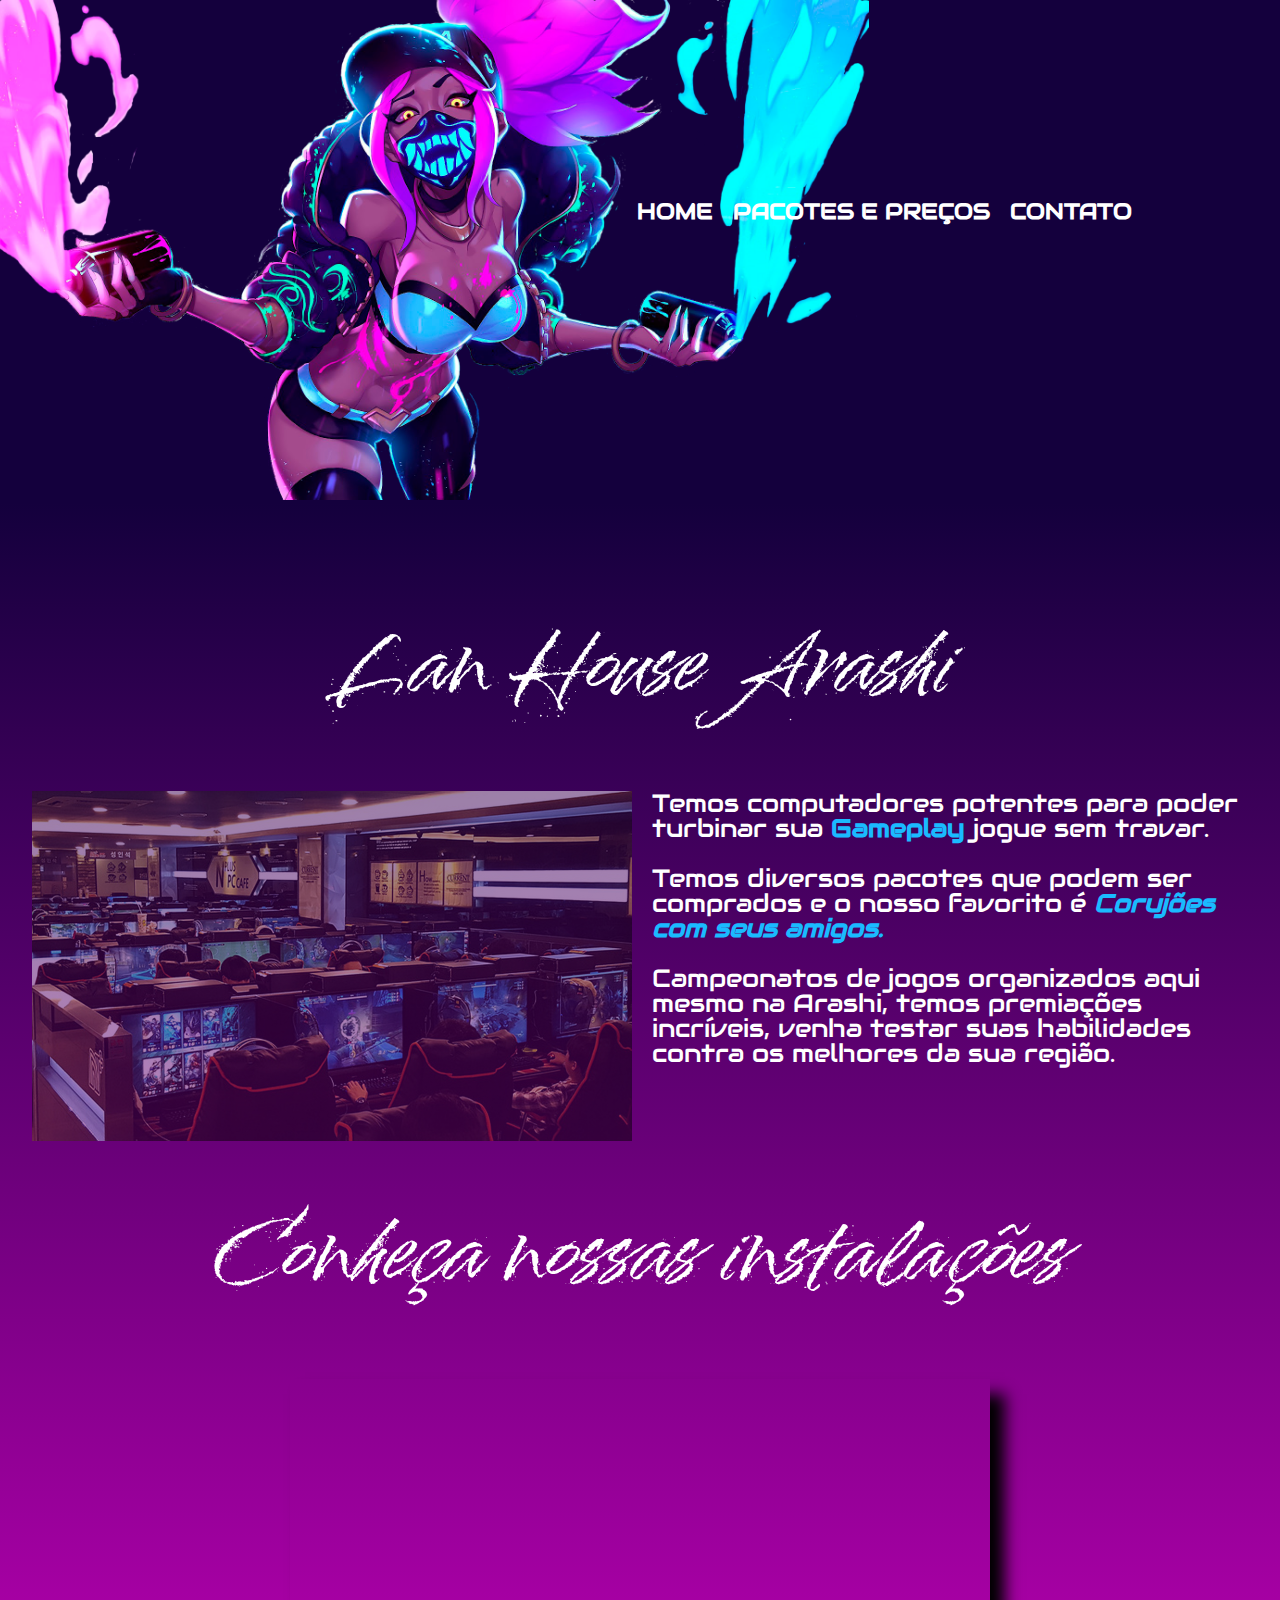
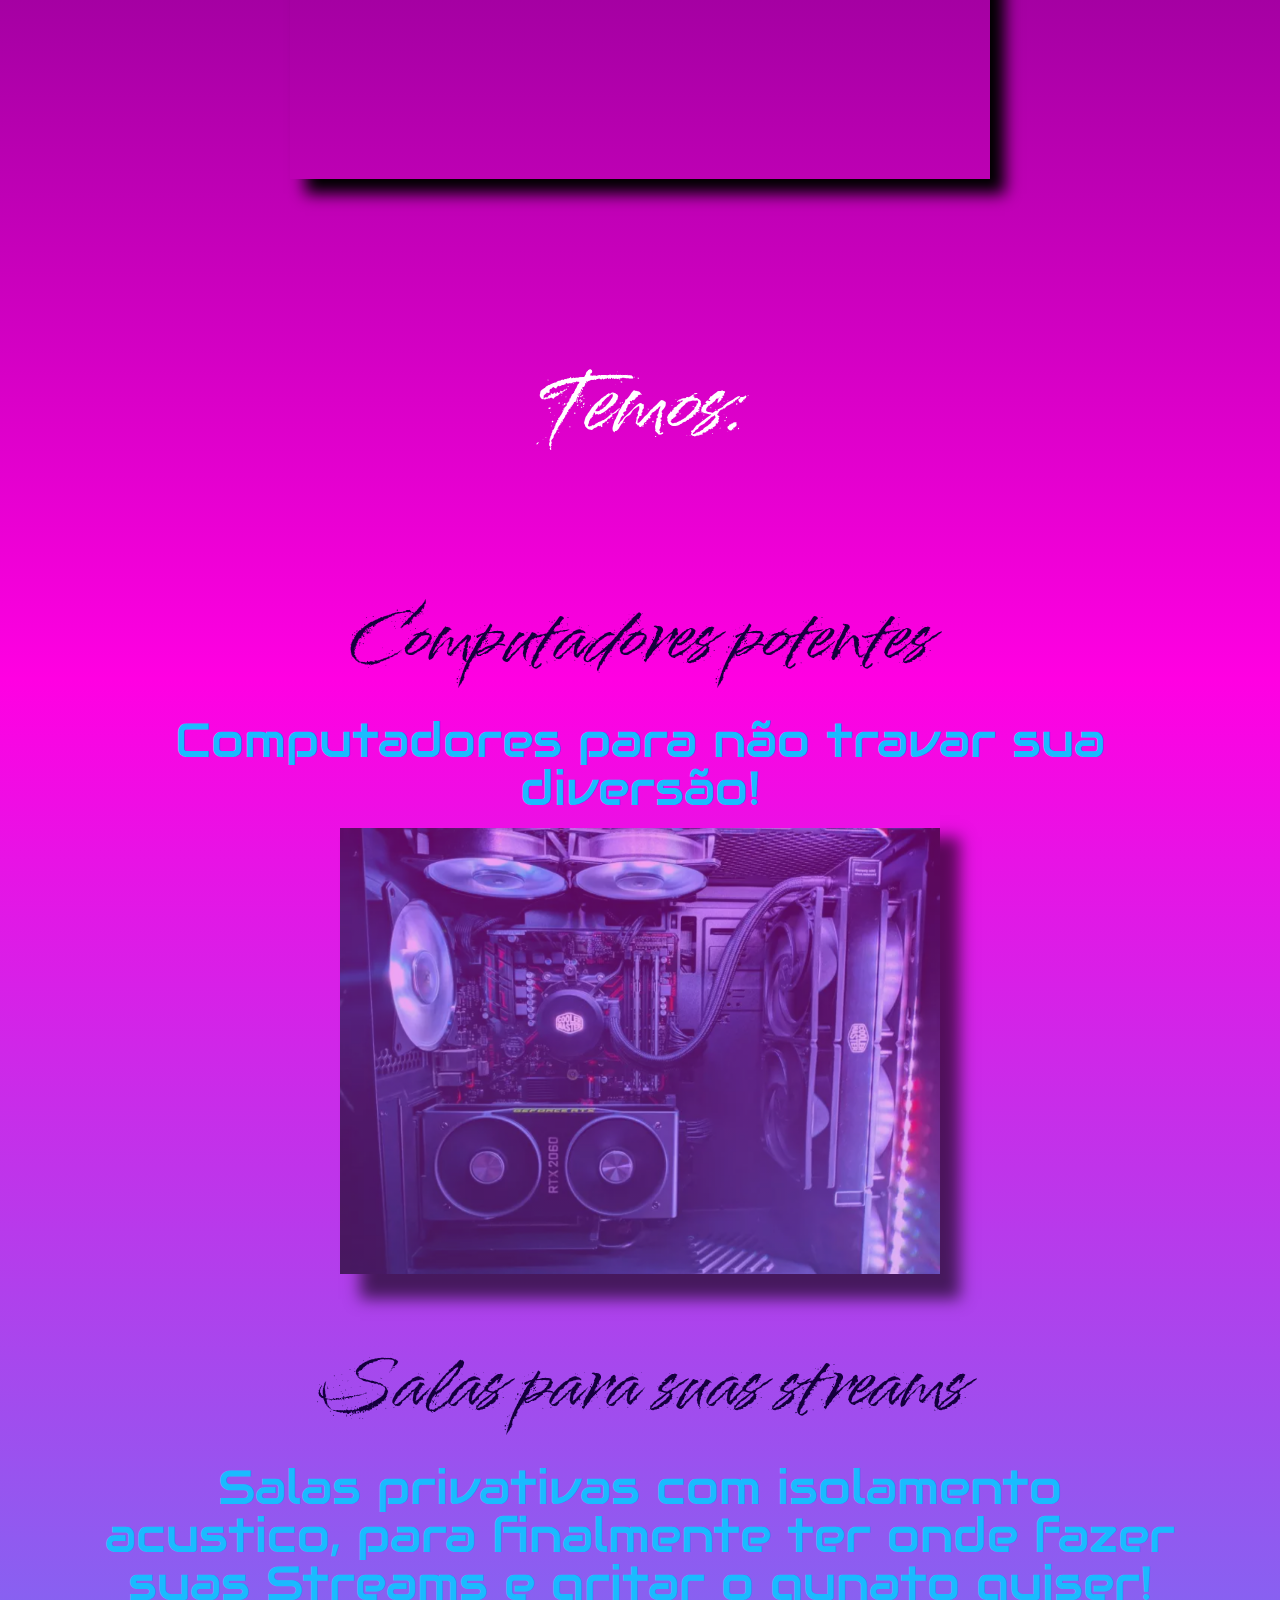
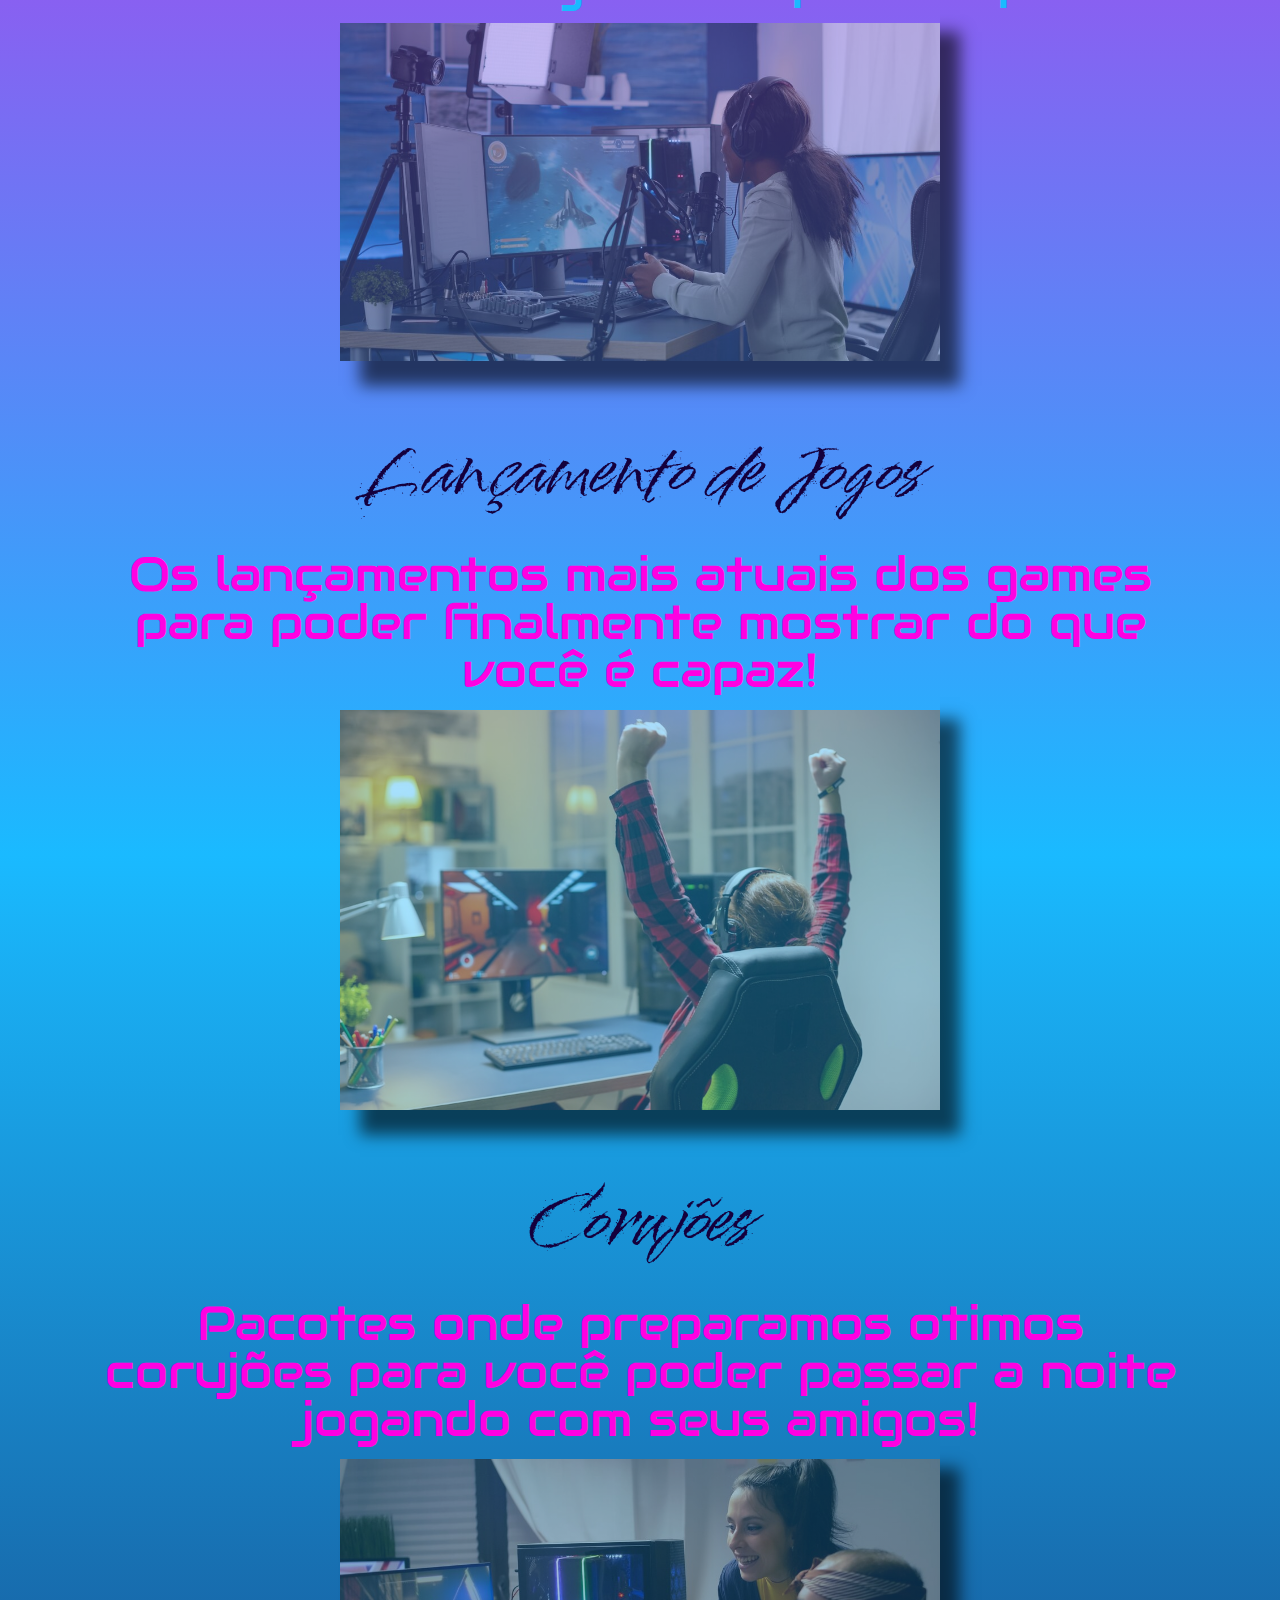
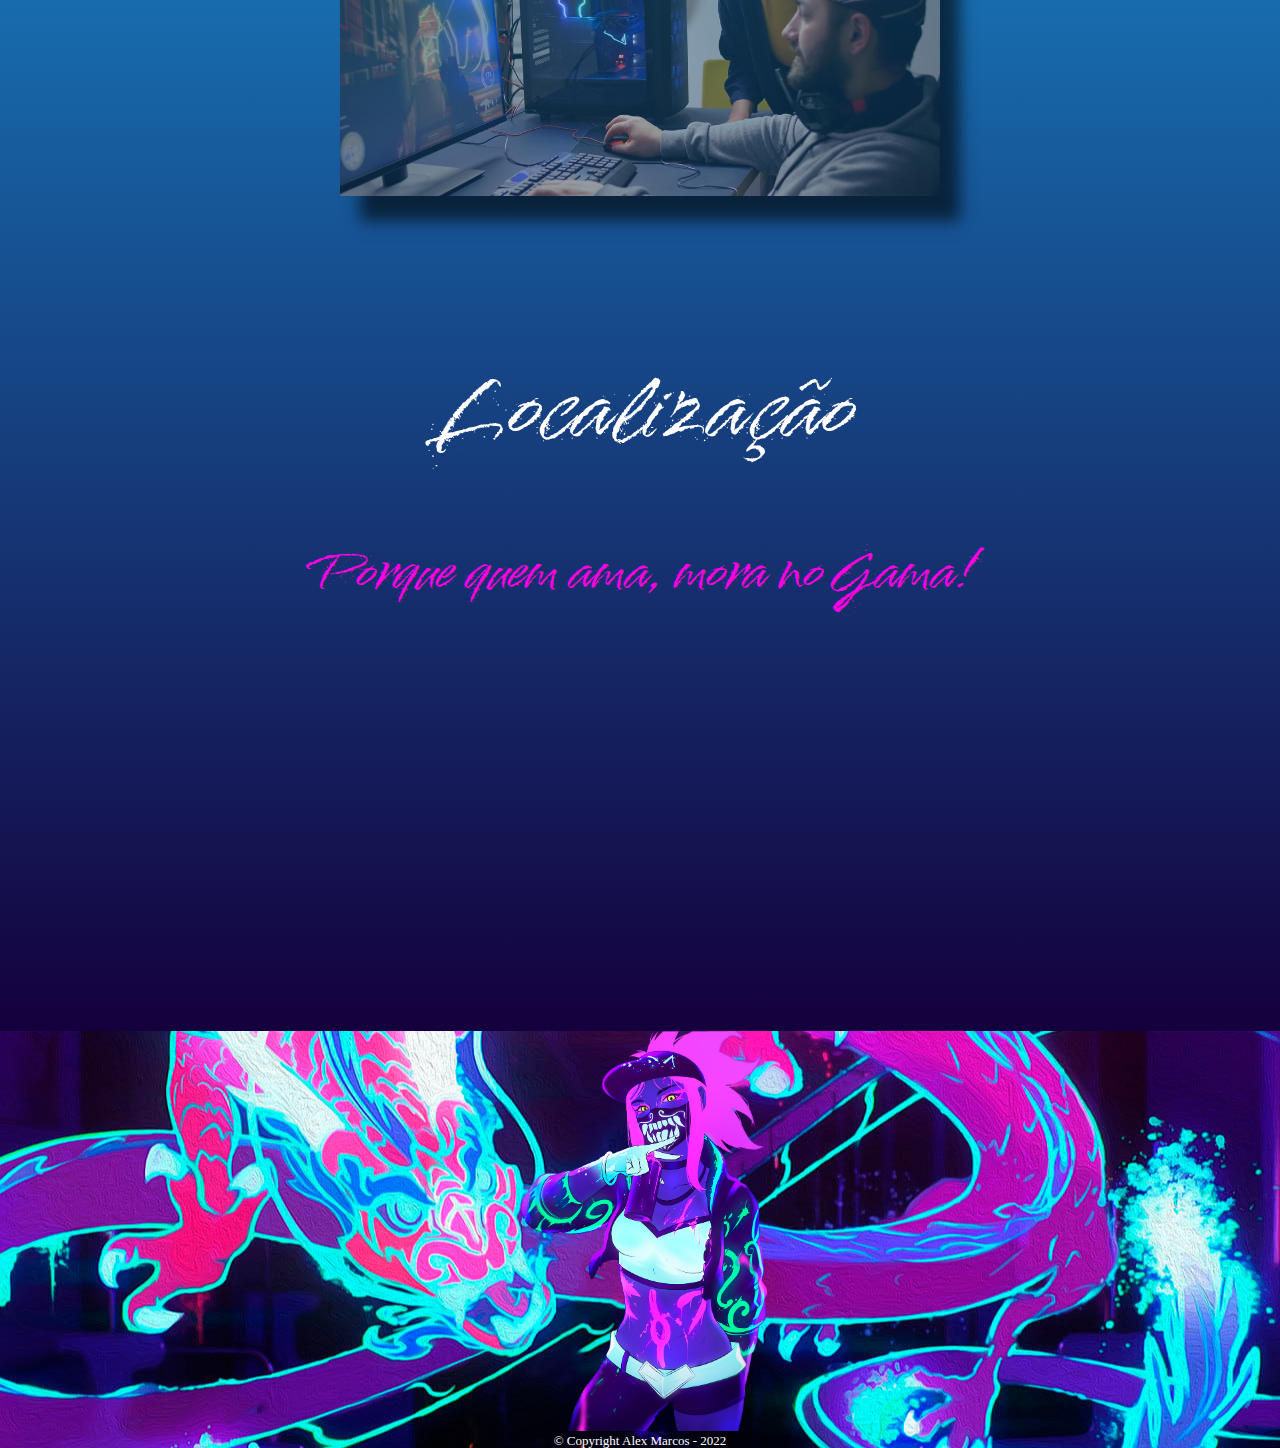
<file: index.html>
<!DOCTYPE html>
	<html lang="pt-br">
		<head>
			<meta charset="UTF-8">
			<meta name="viewport" content="width=device-width">
			<title>Arashi 嵐</title>
			<link rel="stylesheet" href="reset.css">
			<link rel="stylesheet" href="style.css">
			<link href="https://fonts.googleapis.com/css2?family=Splash&display=swap" rel="stylesheet">
			<link href="https://fonts.googleapis.com/css2?family=Audiowide&display=swap" rel="stylesheet">
		</head>

		<body>
			<header>
				<div class="caixa">
					<img id="logo" src="./assets/akaliprin.png">

					<nav class="menu">
						<ul>
							<li><a href="index.html">Home</a></li>
							<li><a href="pacotes.html">Pacotes e preços</a></li>
							<li><a href="contatos.html">Contato</a></li>
						</ul>
					</nav>
				</div>
			</header>
			
			<main>
				<section class="principal">
					<h2 class="titulo-principal">Lan House Arashi </h2>

					<img class="cyber" src="./assets/lanhouse.jpeg" alt="Pessoas em um Cyber Café.">


					<p>Temos computadores potentes para poder turbinar sua <strong> Gameplay </strong> jogue sem travar.</p> 

					<p>Temos diversos pacotes que podem ser comprados e o nosso favorito é <em> <strong>Corujões com seus amigos.</strong> </em> </p>
					<p>Campeonatos de jogos organizados aqui mesmo na Arashi, temos premiações incríveis, venha testar suas habilidades contra os melhores da sua região.</p>
			</section>

			<h4 class="titulo-principal"> Conheça nossas instalações</h4>

				<div class="video">

					<iframe width="100%" height="100%" src="https://www.youtube.com/embed/j3aBw70MrZs" title="YouTube video player" frameborder="0" allow="accelerometer; autoplay; clipboard-write; encrypted-media; gyroscope; picture-in-picture" allowfullscreen></iframe>
				</div>


			<section class="vantagens">
	
				<h3 class="titulo-principal">Temos:</h3>

					<ol>
						<li class="itens">Computadores potentes</li>
						<li class="subitens">Computadores para não travar sua diversão!</li>
						<li><img class="imgvantagem" src="./assets/setup.png" alt="Interior de um computador."></li>
					
						<li class="itens">Salas para suas streams</li>
						<li class="subitens">Salas privativas com isolamento acustico, para finalmente ter onde fazer suas Streams e gritar o qunato quiser!</li>
						<li><img class="imgvantagem" src="./assets/stream.jpg" alt="Mulher fazendo Streaming de Games."></li>
						
						<li class="itens">Lançamento de Jogos</li>
						<li class="subitens">Os lançamentos mais atuais dos games para poder finalmente mostrar do que você é capaz!</li>
						<li><img class="imgvantagem" src="./assets/win.jpg" alt="Homem comemorando a vitória no Jogo."></li>
						
						<li class="itens">Corujões</li>
						<li class="subitens">Pacotes onde preparamos otimos corujões para você poder passar a noite jogando com seus amigos!</li>
						<li><img class="imgvantagem" src="./assets/corujão.jpg" alt="Um homem e uma mulher jogando juntos."></li>
					</ol>
			</section>



				<section class="mapa">
					
					<h5 class="titulo-principal">Localização</h5>
					<p>Porque quem ama, mora no Gama!</p>

				<div class="mapaconteudo">
					<iframe src="https://www.google.com/maps/embed?pb=!1m18!1m12!1m3!1d4831.798096797018!2d-48.060114166112086!3d-16.01353452447954!2m3!1f0!2f0!3f0!3m2!1i1024!2i768!4f13.1!3m3!1m2!1s0x9359800b757b5441%3A0xd306fe775f079c6f!2sGama%20Shopping!5e0!3m2!1spt-BR!2sbr!4v1658174211077!5m2!1spt-BR!2sbr" width="100%" height="300" style="border:0;" allowfullscreen="" loading="lazy" referrerpolicy="no-referrer-when-downgrade"></iframe>
				</div>
				</section>

			</main>
		</body>
	
	<footer>
		<img id="logo2" src="./assets/akalilogo2.png">
		<p class="copyright"> &copy; Copyright Alex Marcos - 2022</p>
	</footer>

	</html>
</file>
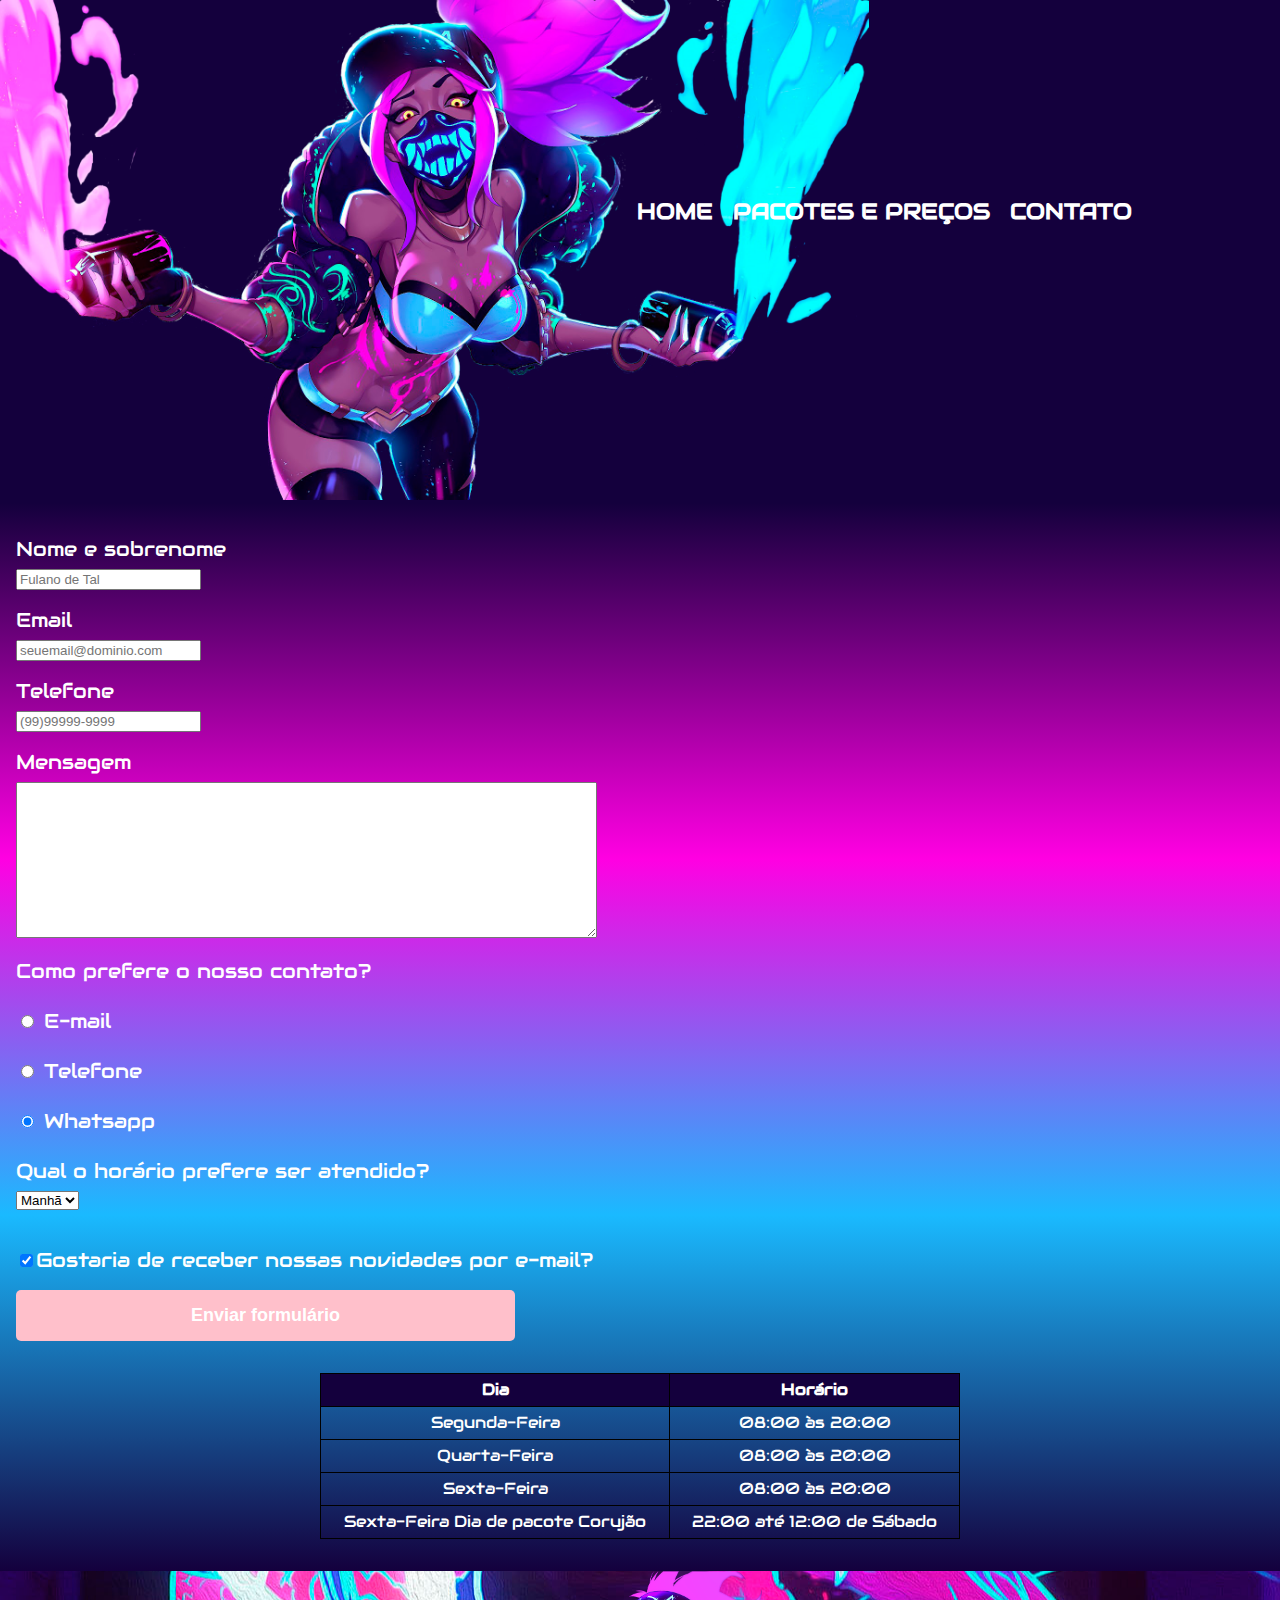
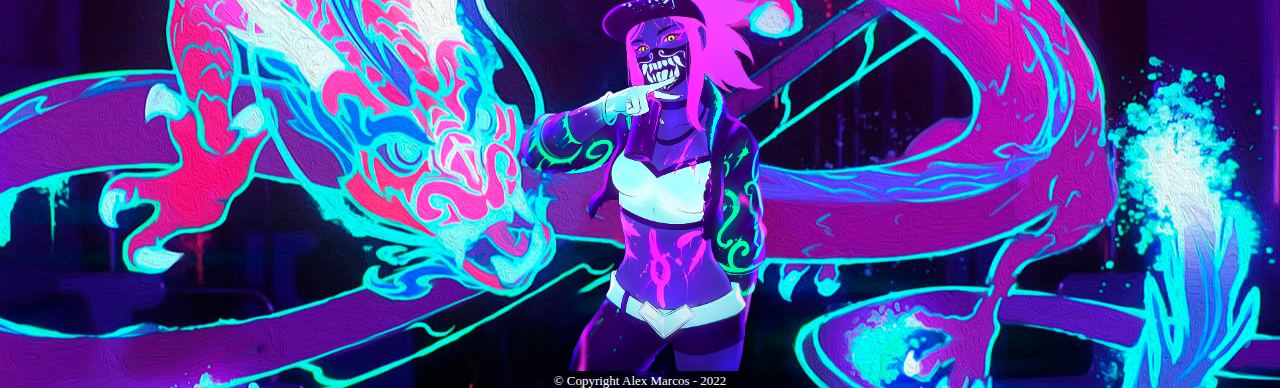
<file: contatos.html>
<!DOCTYPE html>
<html>
	<head>
		<meta charset="UTF-8">
		<meta name="viewport" content="width=device-width">
		<title>Contatos Arashi</title>
		<link rel="stylesheet" href="reset.css">
		<link rel="stylesheet" href="style.css">
		<link href="https://fonts.googleapis.com/css2?family=Audiowide&display=swap" rel="stylesheet">
		<link href="https://fonts.googleapis.com/css2?family=Press+Start+2P&family=Splash&display=swap" rel="stylesheet">
				
	</head>
	<body>
		<header>
			<div class="caixa">
				<h1><img id="logo" src="./assets/akaliprin.png" alt="Banner da Lanhouse"></h1>

				<nav>
					<ul>
						<li><a href="index.html">Home</a></li>
						<li><a href="pacotes.html">Pacotes e preços</a></li>
						<li><a href="contatos.html">Contato</a></li>
					</ul>
				</nav>
			</div>
		</header>
		
		<main>
			<form>
				<label for="nomesobrenome">Nome e sobrenome</label>
				<input type="text" id="nomesobrenome" class="input-padrão" required placeholder="Fulano de Tal">
				
				<label for="email">Email</label>
				<input type="email" id="email"  class="input-padrão" required placeholder="seuemail@dominio.com">

				<label for="telefone">Telefone</label>
				<input type="tel" id="telefone"  class="input-padrão" required placeholder="(99)99999-9999">

				<label for="mensagem">Mensagem</label>
				<textarea cols="70" rows="10" id="mensagem"  class="input-padrão" required></textarea>

				<fieldset>
					<legend>Como prefere o nosso contato?</legend>
					<label for="radio-email"> <input type="radio" name="contato" value="email" id="radio-email"> E-mail</label>
					
					<label for="radio-telefone"> <input type="radio" name="contato" value="telefone" id="radio-telefone"> Telefone</label>
					

					<label for="radio-whatsapp"> <input type="radio" name="contato" value="whatsapp" id="radio-whatsapp" checked> Whatsapp</label>
					</fieldset>

					<fieldset>
					<legend>Qual o horário prefere ser atendido?</legend>
					<select>
						<option>Manhã</option>
						<option>Tarde</option>
						<option>Noite</option>
					</select>
				</fieldset>

				<label class="checkbox"><input type="checkbox" checked>Gostaria de receber nossas novidades por e-mail?</label>

				<input type="submit" value="Enviar formulário" class="enviar">

			</form>
			
		<div class="tabela">
			<table>
				<thead>
					<tr>
						<th>Dia</th>
						<th>Horário</th>
					</tr>
				</thead>

				<tbody>
					<tr>
						<td>Segunda-Feira</td>
						<td>08:00 às 20:00</td>
					</tr>
				
					<tr>
						<td>Quarta-Feira</td>
						<td>08:00 às 20:00</td>
					</tr>
					<tr>
						<td>Sexta-Feira</td>
						<td>08:00 às 20:00</td>
					</tr>

					<tr>
						<td>Sexta-Feira Dia de pacote Corujão</td>
						<td>22:00 até 12:00 de Sábado</td>
					</tr>
				</tbody>
			</div>

			</table>

		 </main>



	<footer>
		<img id="logo2" src="./assets/akalilogo2.png" alt="Logo da Lanhouse">
		<p class="copyright"> &copy; Copyright Alex Marcos - 2022</p>
	</footer>

	</body>
</html>
</file>
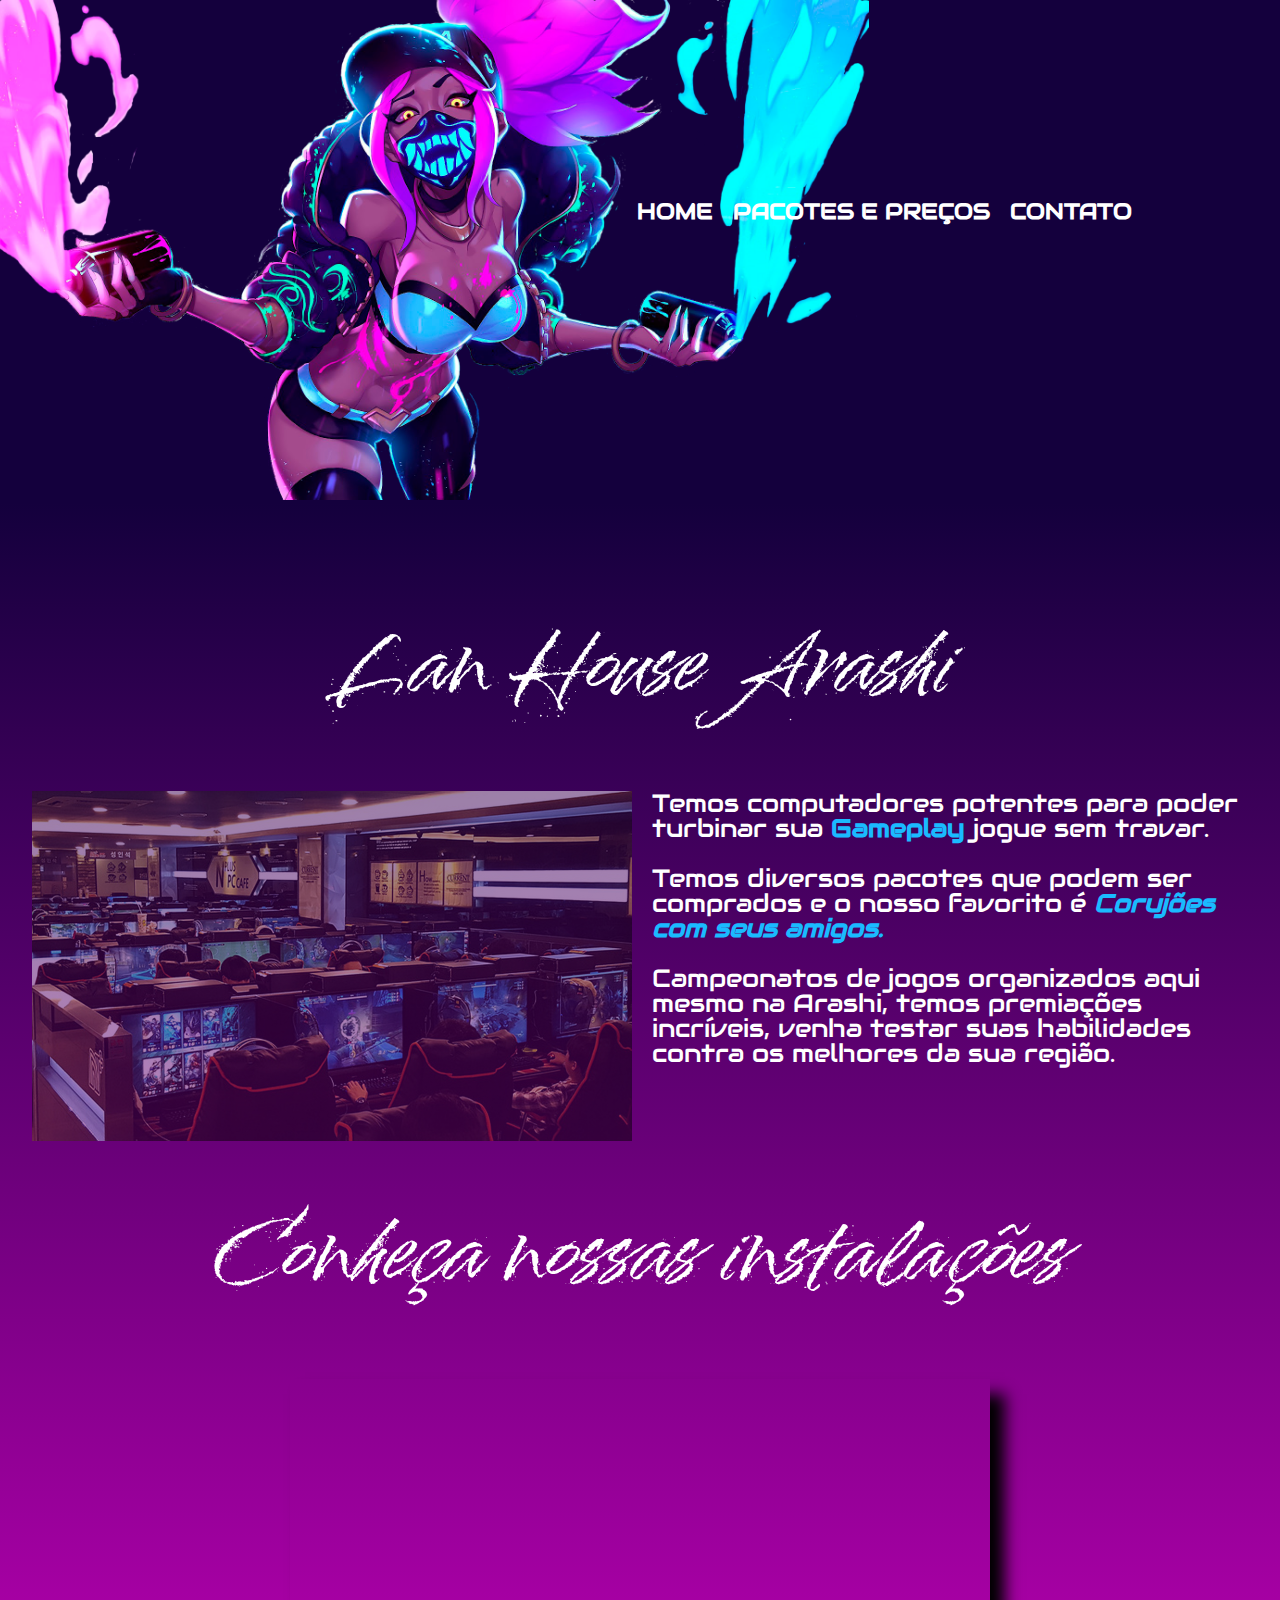
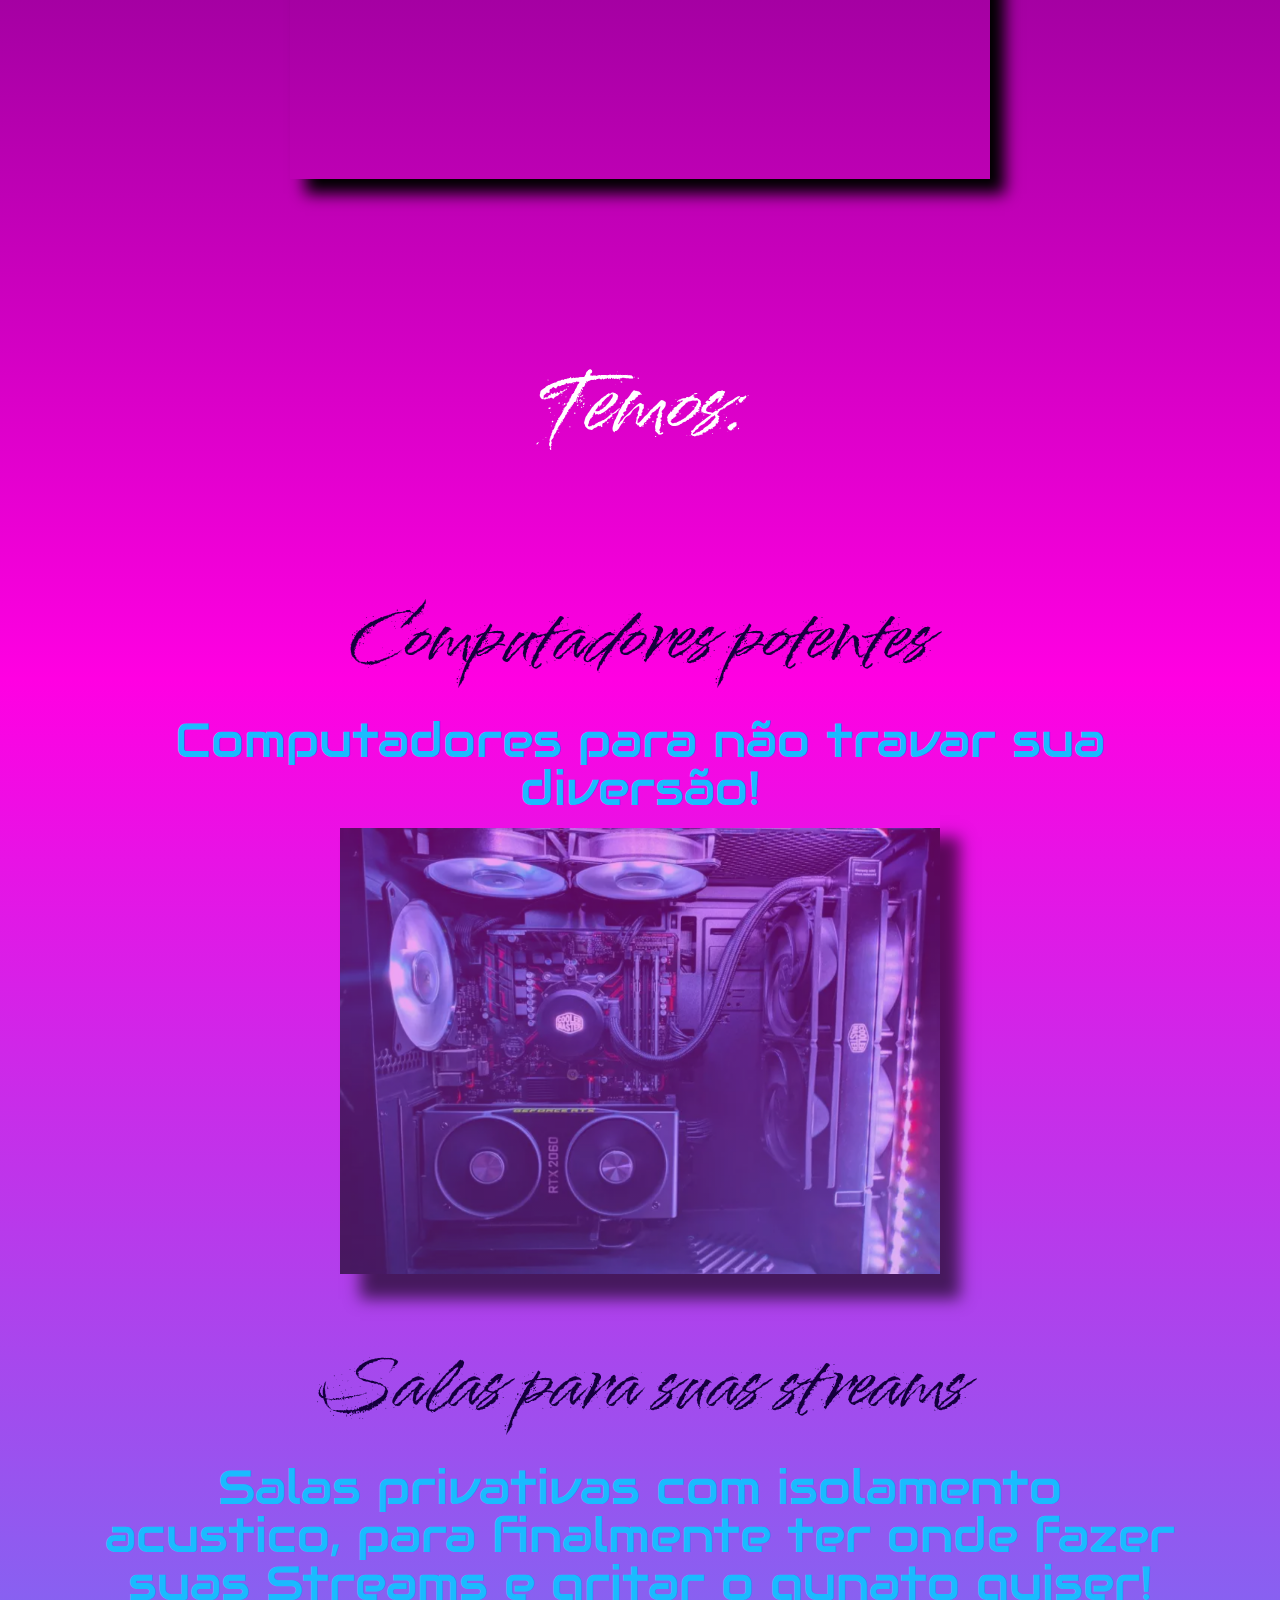
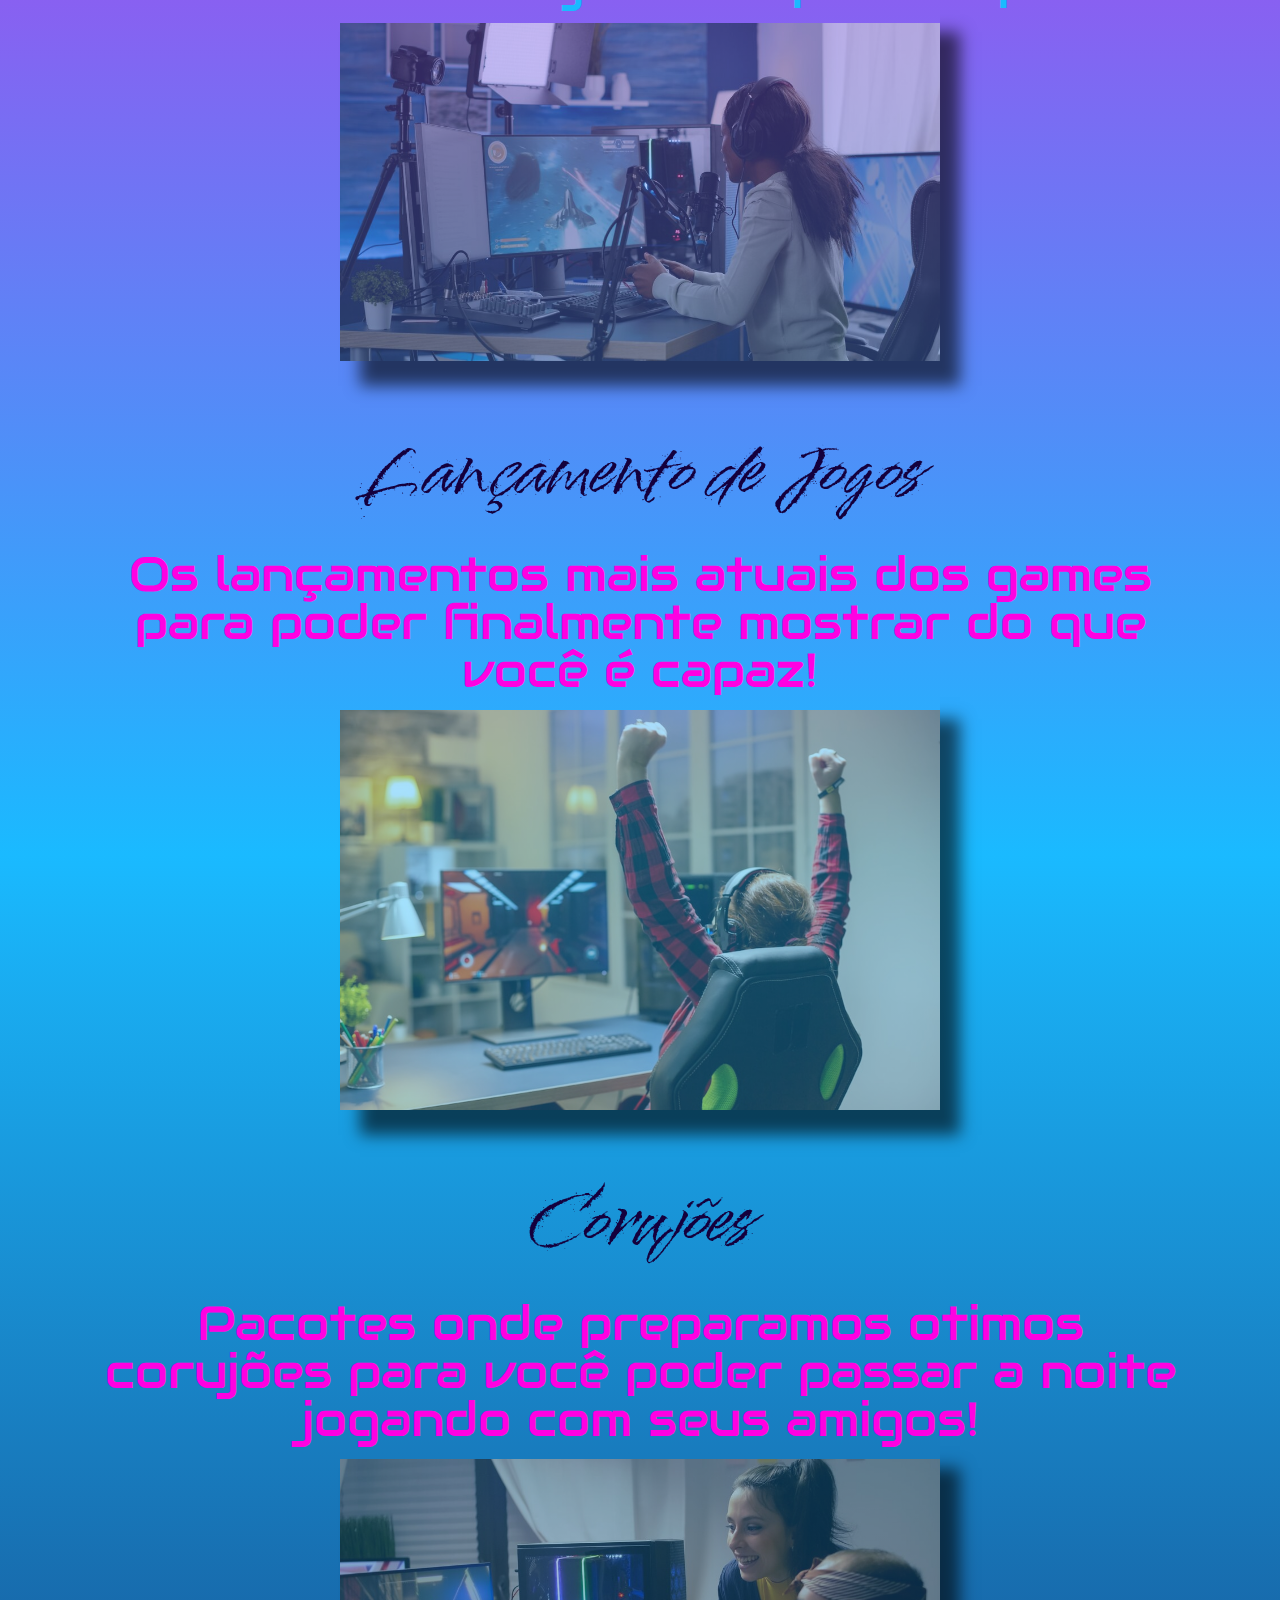
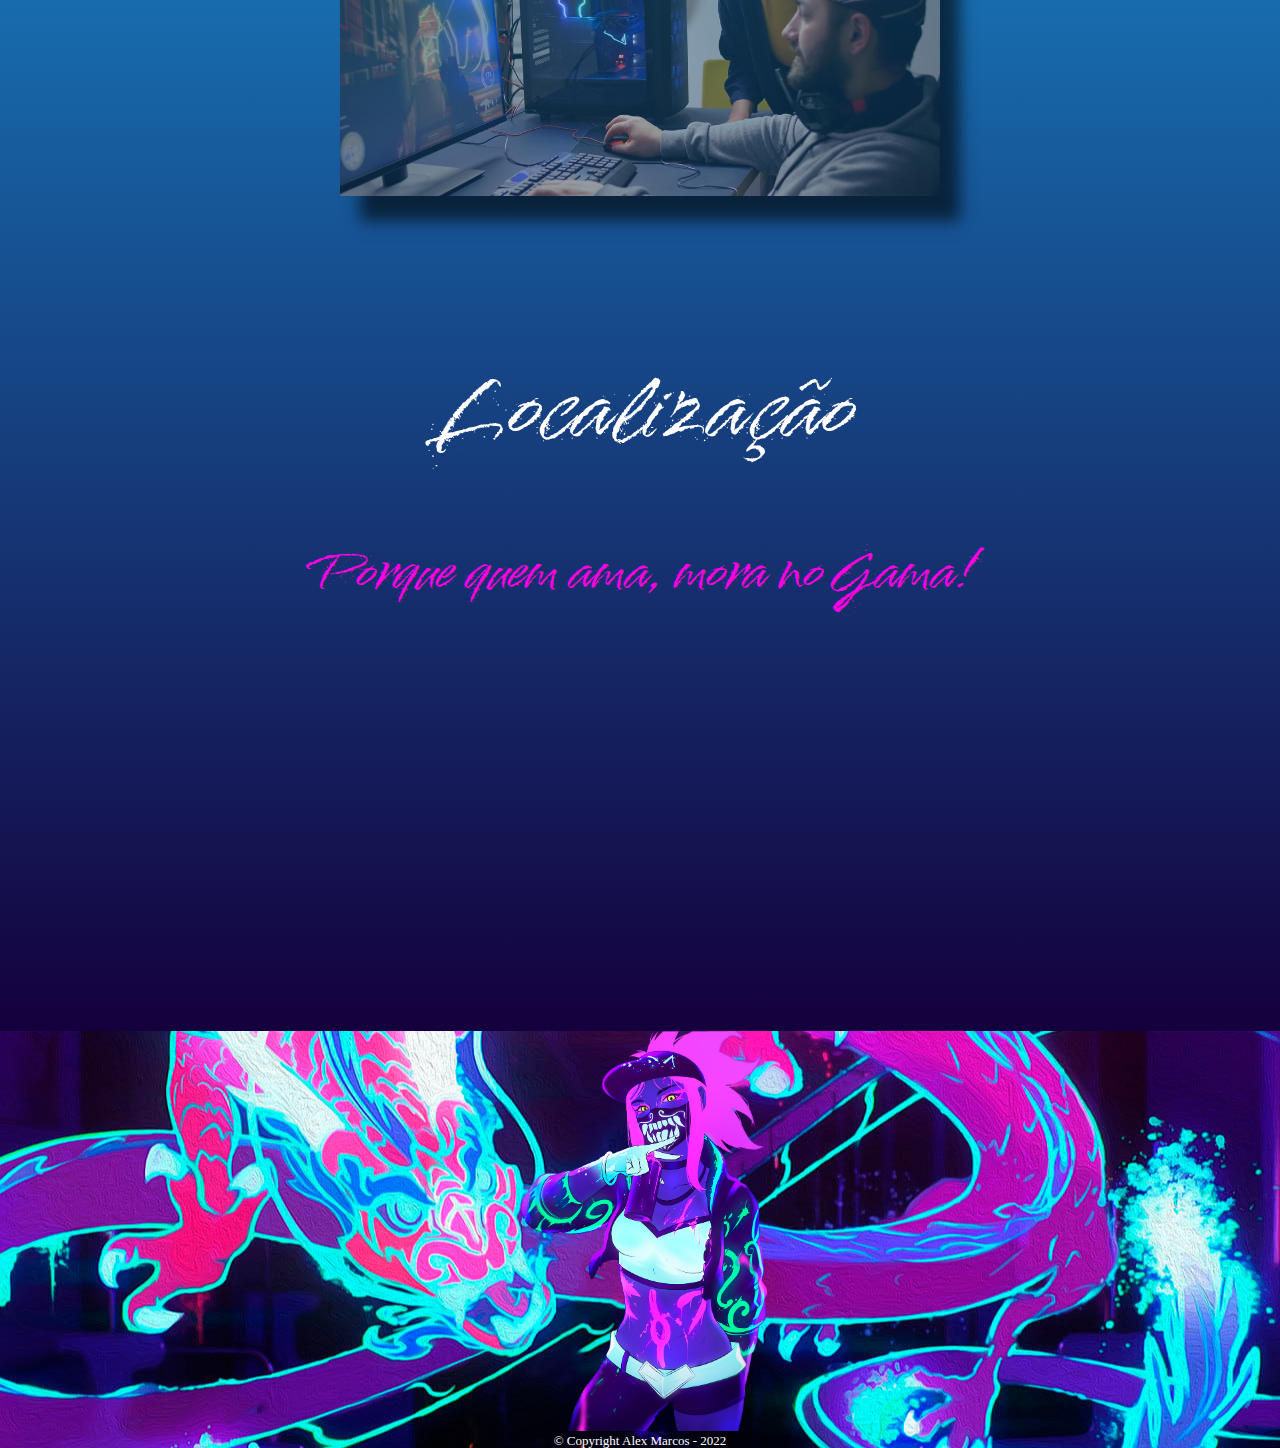
<file: home.html>
<!DOCTYPE html>
	<html lang="pt-br">
		<head>
			<meta charset="UTF-8">
			<title>Arashi 嵐</title>
			<link rel="stylesheet" href="reset.css">
			<link rel="stylesheet" href="style.css">
			<link href="https://fonts.googleapis.com/css2?family=Splash&display=swap" rel="stylesheet">
			<link href="https://fonts.googleapis.com/css2?family=Audiowide&display=swap" rel="stylesheet">
		</head>

		<body>
			<header>
				<div class="caixa">
				<img id="logo" src="./assets/akaliprin.png">

				<nav>
					<ul>
						<li><a href="home.html">Home</a></li>
						<li><a href="pacotes.html">Pacotes e preços</a></li>
						<li><a href="contatos.html">Contato</a></li>
					</ul>
				</nav>
			</div>
			</header>
			
			<main>
				<section class="principal">
					<h2 class="titulo-principal">Lan House Arashi </h2>

					<img class="cyber" src="./assets/lanhouse.jpeg" alt="Pessoas em um Cyber Café.">


					<p>Temos computadores potentes para poder turbinar sua <strong> Gameplay </strong> jogue sem travar.</p> 

					<p>Temos diversos pacotes que podem ser comprados e o nosso favorito é <em> <strong>Corujões com seus amigos.</strong> </em> </p>
					<p>Campeonatos de jogos organizados aqui mesmo na Arashi, temos premiações incríveis, venha testar suas habilidades contra os melhores da sua região.</p>
			</section>

			<h4 class="titulo-principal"> Conheça nossas instalações</h4>

				<div class="video">

					<iframe width="700" height="400" src="https://www.youtube.com/embed/j3aBw70MrZs" title="YouTube video player" frameborder="0" allow="accelerometer; autoplay; clipboard-write; encrypted-media; gyroscope; picture-in-picture" allowfullscreen></iframe>
				</div>


			<section class="vantagens">
	
				<h3 class="titulo-principal">Temos:</h3>

					<ol>
						<li class="itens">Computadores potentes</li>
						<li class="subitens">Computadores para não travar sua diversão!</li>
						<li><img class="imgvantagem" src="./assets/setup.png" alt="Interior de um computador."></li>
					
						<li class="itens">Salas para suas streams</li>
						<li class="subitens">Salas privativas com isolamento acustico, para finalmente ter onde fazer suas Streams e gritar o qunato quiser!</li>
						<li><img class="imgvantagem" src="./assets/stream.jpg" alt="Mulher fazendo Streaming de Games."></li>
						
						<li class="itens">Lançamento de Jogos</li>
						<li class="subitens">Os lançamentos mais atuais dos games para poder finalmente mostrar do que você é capaz!</li>
						<li><img class="imgvantagem" src="./assets/win.jpg" alt="Homem comemorando a vitória no Jogo."></li>
						
						<li class="itens">Corujões</li>
						<li class="subitens">Pacotes onde preparamos otimos corujões para você poder passar a noite jogando com seus amigos!</li>
						<li><img class="imgvantagem" src="./assets/corujão.jpg" alt="Um homem e uma mulher jogando juntos."></li>
					</ol>
			</section>



				<section class="mapa">
					
					<h5 class="titulo-principal">Localização</h5>
					<p>Porque quem ama, mora no Gama!</p>

				<div class="mapaconteudo">
					<iframe src="https://www.google.com/maps/embed?pb=!1m18!1m12!1m3!1d4831.798096797018!2d-48.060114166112086!3d-16.01353452447954!2m3!1f0!2f0!3f0!3m2!1i1024!2i768!4f13.1!3m3!1m2!1s0x9359800b757b5441%3A0xd306fe775f079c6f!2sGama%20Shopping!5e0!3m2!1spt-BR!2sbr!4v1658174211077!5m2!1spt-BR!2sbr" width="100%" height="300" style="border:0;" allowfullscreen="" loading="lazy" referrerpolicy="no-referrer-when-downgrade"></iframe>
				</div>
				</section>

			</main>
		</body>
	
	<footer>
		<img id="logo2" src="./assets/akalilogo2.png">
		<p class="copyright"> &copy; Copyright Alex Marcos - 2022</p>
	</footer>

	</html>
</file>
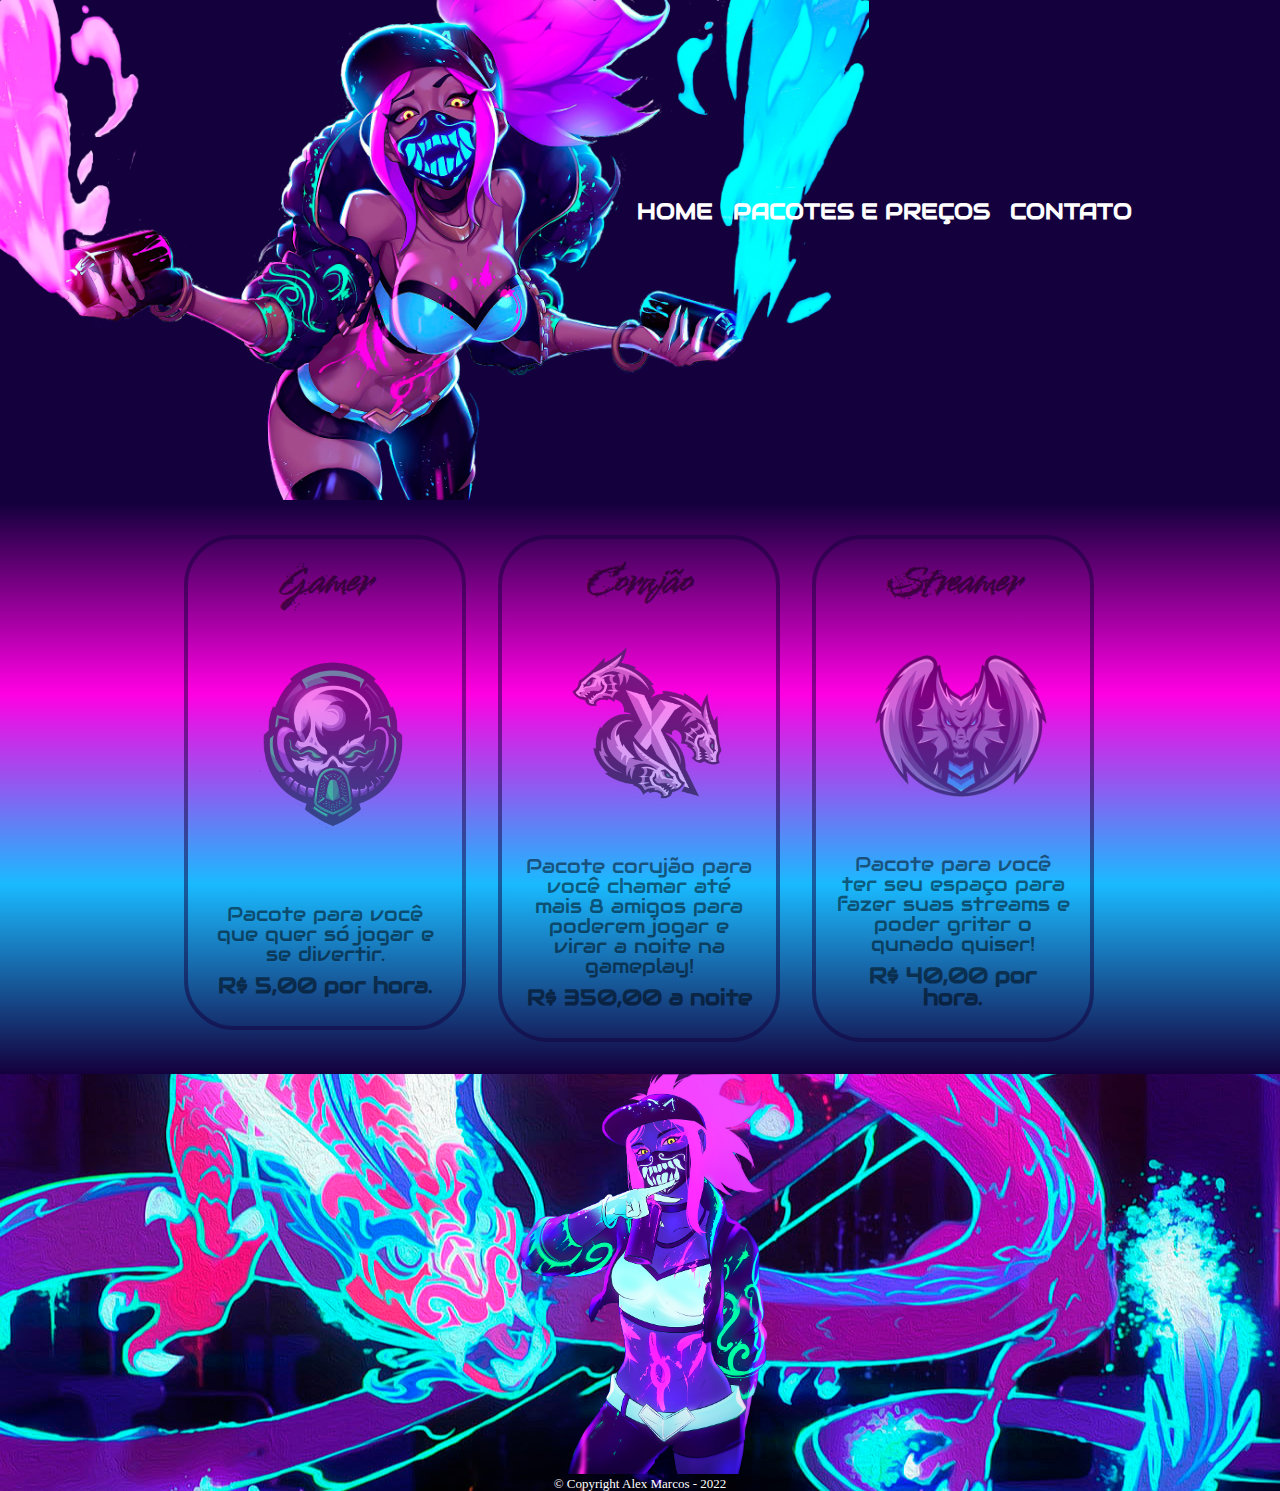
<file: pacotes.html>
<!DOCTYPE html>
<html>
	<head>
		<meta charset="UTF-8">
		<meta name="viewport" content="width=device-width">
		<title>Pacotes Arashi</title>
		<link rel="stylesheet" href="reset.css">
		<link rel="stylesheet" href="style.css">
		<link href="https://fonts.googleapis.com/css2?family=Audiowide&display=swap" rel="stylesheet">
		<link href="https://fonts.googleapis.com/css2?family=Splash&display=swap" rel="stylesheet">
		
				
	</head>
	<body>
		<header>
			<div class="caixa">
				<h1><img id="logo" src="./assets/akaliprin.png"></h1>

				<nav>
					<ul>
						<li><a href="index.html">Home</a></li>
						<li><a href="pacotes.html">Pacotes e preços</a></li>
						<li><a href="contatos.html">Contato</a></li>
					</ul>
				</nav>
			</div>
		</header>
		
		<main>
			<ul class="produtos">
				<li>
					<h2>Gamer</h2>
					<img class="caveira" src="./assets/gamer.png" alt="Logo de uma caveira.">
					<p class="produto-des">Pacote para você que quer só jogar e se divertir.</p>
					<p class="produto-preco">R$ 5,00 por hora.</p>
				</li> 
				<li>
					<h2>Corujão</h2>
					<img class="coruja" src="./assets/corujao.png" alt="Logo de uma Hidra.">
					<p class="produto-des">Pacote corujão para você chamar até mais 8 amigos para poderem jogar e virar a noite na gameplay!</p>
					<p class="produto-preco">R$ 350,00 a noite</p>
				</li>
				<li>
					<h2>Streamer</h2>
					<img class="dragao" src="./assets/stream.png" alt="Logo de dragão.">
					<p class="produto-des">Pacote para você ter seu espaço para fazer suas streams e poder gritar o qunado quiser!</p>
					<p class="produto-preco">R$ 40,00 por hora.</p>
				</li>
			</ul>
		</main>

	<footer>
		<img id="logo2" src="./assets/akalilogo2.png">
		<p class="copyright"> &copy; Copyright Alex Marcos - 2022</p>
	</footer>

	</body>
</html>
</file>
<file: style.css>
/* Css header*/
#logo {
	height: 500px;
}
header {
	background-color: #14003d;
	padding: 20px 0;
}
.caixa {
	position: relative;
	width: 100%;
	margin: -20px;
	font-family: 'Audiowide', cursive;
}
nav {
	position: absolute;
	top: 200px ;
	right: 10%;
}

nav li {
	display: inline;
	margin: 0 0 0 15px;
}

nav a {
	text-transform: uppercase;
	color: #FFFFFF;
	font-weight: bold;
	font-size: 22px;
	text-decoration: none;

}

nav a:hover {
	color: #d305fd;
	text-decoration: underline;
	font-size: 25px;
	transition: 1s;
}


/* Css da página home */

.instal {
	width: 60%;
}

.titulo-principal {
	text-align: center;
	font-size: 5em;
	margin: 1em 0 1em;
	clear: left;
	font-family: 'Splash', cursive;
	color: #FFFFFF;
}

.principal {
	padding: 3em 2em;
	color: #FFFFFF;
	
}


.principal p {
	margin: 0 0 1em;
	font-family: 'Audiowide', cursive;
	font-size: 25px;
}

.principal strong {
	font-weight: bold;
	color: #1abaff;
}

.principal em {
	font-style: italic;
	color: #1abaff;
}

.cyber {
	width: 600px;
	float: left;
	margin: 0 20px 20px 0;
	opacity: 0.5;

}

.cyber:hover {
	opacity: 1;
	transition: 1s;
}

.video {
	width: 700px;
	height: 400px;
	margin: 1em auto;
	box-shadow: 15px 15px 15px #000000
}

.vantagens {
	font-family: 'Splash', cursive;
	color: #14003d;
	padding: 6em;
	text-align: center;

}

.vantagens h4 {
	clear: right;
}


.itens {
	font-size: 4em;
	line-height: 1.5;
	padding: 1em 0 25px 0;
	display: block;
}

.subitens {
	font-size: 3em;
	font-family: 'Audiowide', cursive;
	color: #1abaff;
	vertical-align: middle;
	display: inline;

}

.subitens:nth-child(8) {
	color: #ff00e2;
}

.subitens:nth-child(11) {
	color: #ff00e2;
}

.imgvantagem {
	width: 600px;
	box-shadow: 20px 25px 15px #000000;
	opacity: 0.6;
	display: inline;
	padding: 1em 0 0 0;

}

.imgvantagem:hover {
	opacity: 1;
	transition: 1s;
}



.mapaconteudo {
	width: 940px;
	padding: 1em;
	text-align: center;
	margin: 0 auto;
}


.mapa p {
	font-size: 3em;
	text-align: center;
	font-family: 'Splash', cursive;
	color: #ff00e2;
	margin: 2em;
}


/* Css da página de pacotes*/

.produtos {
	width: 940px;
	margin: 0 auto;
	padding: 2em 0;
}

.produtos img {
	width: 250px;
}

.coruja {
	padding: 2em 0 2em 0;
}
.caveira {
	padding: 3em 0 4em 0;
}

.produtos li {
	display: inline-block;
	text-align: center;
	width: 30%;
	vertical-align: top;
	margin: 0 1.5%;
	padding: 30px 20px;
	box-sizing: border-box;
	border: 4px solid #14003d ;
	border-radius: 50px;
	opacity: 0.5;
}

.produtos li:hover {
	border-color: #ff00e2;
	opacity: 1;
	transition: 1s;
}

.produtos li:active {
	border-color: #1abaff;
}

.produtos li:hover h2 {
	font-size: 3em;
	transition: 1s;
	color: #1abaff;

}

.produtos h2 {
	font-size: 2em;
	font-weight: bold;
	font-family: 'Splash', cursive;
	color: #000000;
}

.produtos li:active h2 {
	color: #ff00e2;
}

.produto-des {
	font-size: 20px;
	font-family: 'Audiowide', cursive;
}

.produto-preco {
	font-weight: bold;
	font-size: 22px;
	margin-top: 10px;
	font-family: 'Audiowide', cursive;
}

/* Css da página de contatos */

#logo2 {
	height: 400px;
}

main {
	background: linear-gradient(#14003d, #ff00e2, #1abaff,#14003d );
}

Form {
	padding: 1em;
}

form label, form legend  {
	display: block;
	font-size: 20px;
	margin: 0 0 10px;
	font-family: 'Audiowide', cursive;
	padding: 1em 0 0 0;
	color: #FFFFFF;
	
}



 .input-padrao {
	display: block;
	padding: 1em 2em;
	width: 50%;
	color: #ff00e2 ;
}

.checkbox {
	margin: 20px 0;
}

.enviar {
	width: 40%;
	padding: 15px 0;
	background: pink;
	color: white;
	font-weight: bold;
	font-size: 18px;
	border: none;
	border-radius: 5px;
	transition: 1s all;
}

.enviar:hover {
	background: hotpink;
	transform: scale(1.2) translate(10px);

}

table {
	color: #FFFFFF;
	text-align: center;
	width: 50%;
	margin: 0 auto;


}

thead {
	background: #14003d;
	color: white;
	font-weight: bolder;

}

tbody {
	margin: 3em 0 1em 0;
}

.tabela {
	padding: 1em 0 2em;
 
}


td, th  {
	border: 1px solid #000000;
	padding: 8px 15px;
	font-family:'Audiowide', cursive; ;
}


footer {
	text-align: center;
	color: #FFFFFF;
	background:  url(./assets/dragao.png);
	background-position: center;
	height: 417px;

}
.copyright {
	font-size: 13px;
	margin: 0px;
}

/* Css das páginas para Cel */

@media screen and (max-width: 480px) {

/* Css do header para cel*/	
	
	.caixa {
		width: 80%;
		text-align: center;
		margin: 0 -20;

	}

	header {
		padding: 0 0 0 0 ;
	}

	.caixa ul {
		padding: 0 0 1em 3em;
		width: 100%;	
	}

	.caixa li {
		padding: 2em auto;
		display: block;
		margin: 1em 0 0 0;
	}

	main {
		padding: 3em 0;
	}


	nav a {
		font-size: 15px;

	}
	nav a:hover {
	color: #d305fd;
	text-decoration: underline;
	font-size: 18px;
	transition: 1s;
	}

/* Css da página Home para cel*/	

	 .cyber {
	 	width: 100%;
	 }

	 #logo {
	 	height: 150%;
	 	width: 100%;
	 	position: relative;
	 }

	.video, .imgvantagem {
		width: 70%;
		height: 100%;
	}
	 .imgvantagem {
	 	width: 80%;
	 	height: 300%;
	 }
	.titulo-principal {
		font-size: 40px;
		padding: 1em 0;
	}

	.mapaconteudo {
		width: 90%;
	}

	.vantagens {
		padding: 0em;
	}

	.itens {
		font-size: 35px;
	}
	.subitens {
		font-size: 25px;
		text-align: center;

	}

/* Css da página Pacotes para cel*/	

.produtos {
	width: 100%;
	margin: 6em 0 auto;
}

.produtos li {
	display: table;
	padding: 1em 0;
	margin: 1em auto;
}

.caveira, .coruja, .dragao {
	width: 35px;
}

/* Css da página Contato para cel*/	

form {
	width: 92%;
	margin: 4em auto;
}

#mensagem {
	width: 80%;
}

.enviar {
	width: 55%;
}

.tabela {
	width: 100%;
}

}
</file>
